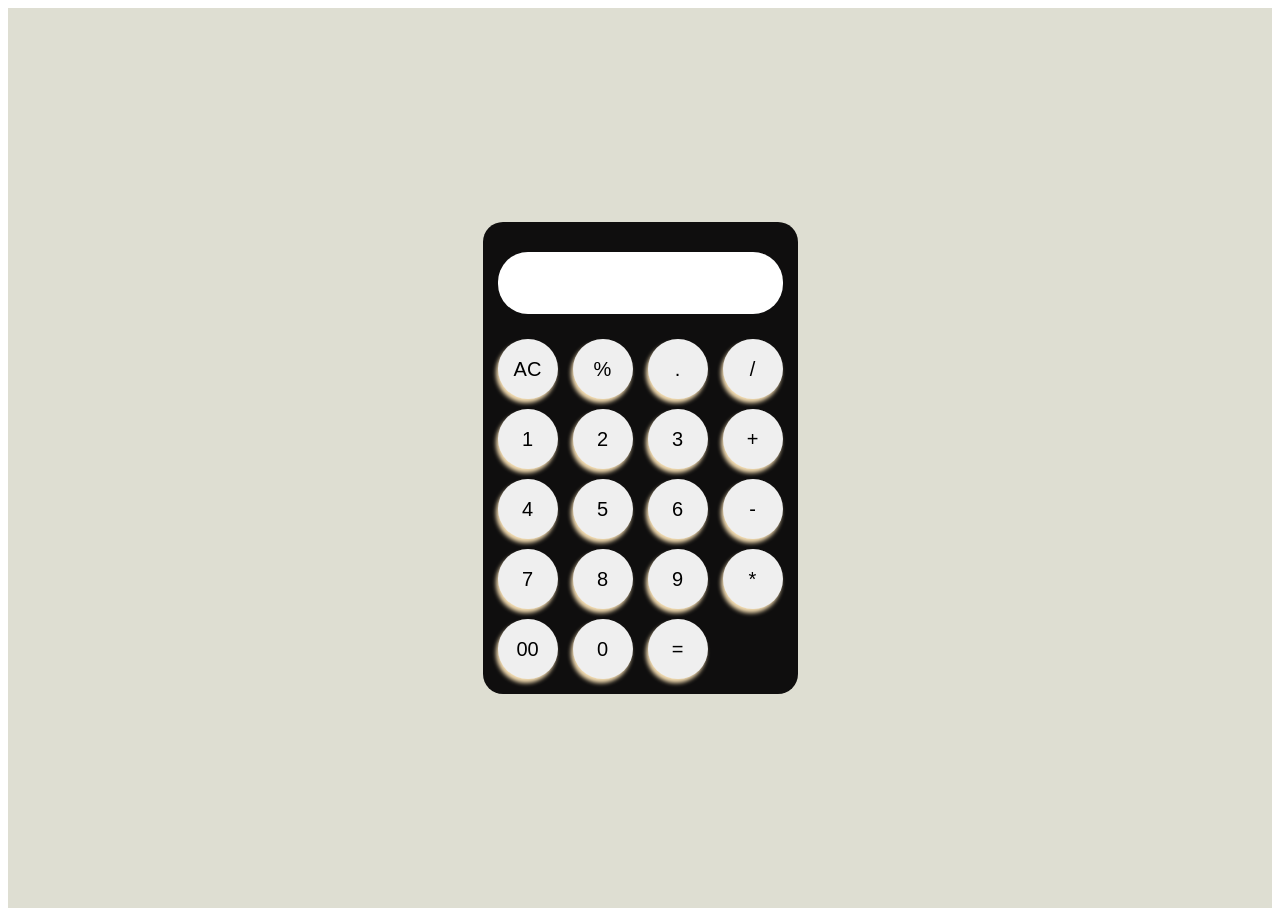
<file: claculater.html>
<!DOCTYPE html>
<html lang="en">
<head>
    <meta charset="UTF-8">
    <meta http-equiv="X-UA-Compatible" content="IE=edge">
    <meta name="viewport" content="width=device-width, initial-scale=1.0">
    <title>Document</title>
    <link rel="stylesheet" href="./calculater.css">
</head>
<body>
<!-- <table border="4">
    <tr><td colspan="4"><input type="text" name="" id=""></td></tr>
  <tr>
    <td ><input type="button" value="1" name="" id="btn" onclick=""></td>
    <td><input type="button" value="2" name="" id="btn"></td>
    <td><input type="button" value="3" name="" id="btn"></td>
    <td><input type="button" value="+" name="" id="btn"></td>
  </tr>
  <tr>
    <td ><input type="button" value="4" name="" id="btn"></td>
    <td><input type="button" value="5" name="" id="btn"></td>
    <td><input type="button" value="6" name="" id="btn"></td>
    <td><input type="button" value="-" name="" id="btn"></td>
  </tr>
  <tr>
    <td ><input type="button" value="7" name="" id="btn"></td>
    <td><input type="button" value="8" name="" id="btn"></td>
    <td><input type="button" value="9" name="" id="btn"></td>
    <td><input type="button" value="*" name="" id="btn"></td>
  </tr>
  <tr>
    <td ><input type="button" value="00" name="" id="btn"></td>
    <td><input type="button" value="0" name="" id="btn"></td>
    <td><input type="button" value="=" name="" id="btn"></td>
    <td><input type="button" value="/" name="" id="btn"></td>
  </tr> 
 </table> -->
 <div class="container">
    <div class="calculator">
        <form>
            <div class="dis">
                <input type="text" name="dis" class="dis">
            </div>
            <div>
                <input type="button" value="AC" onclick="clear()" class="btn">
                <input type="button" value="%" onclick="dis.value+='%'">
                <input type="button" value="." onclick="dis.value+='.'">
                <input type="button" value="/" onclick="dis.value+='/'">
             </div>
            <div>
               <input type="button" value="1" onclick="dis.value+='1'">
               <input type="button" value="2" onclick="dis.value+='2'">
               <input type="button" value="3" onclick="dis.value+='3'">
               <input type="button" value="+" onclick="dis.value+='+'">
            </div>
            <div>
                <input type="button" value="4" onclick="dis.value+='4'">
                <input type="button" value="5" onclick="dis.value+='5'">
                <input type="button" value="6" onclick="dis.value+='6'">
                <input type="button" value="-" onclick="dis.value+='-'">
             </div>
             <div>
                <input type="button" value="7" onclick="dis.value+='7'">
                <input type="button" value="8" onclick="dis.value+='8'">
                <input type="button" value="9" onclick="dis.value+='9'">
                <input type="button" value="*" onclick="dis.value+='*'">
             </div>
             <div>
                <input type="button" value="00" onclick="dis.value+='00'">
                <input type="button" value="0"onclick="dis.value+='0'" >
                <input type="button" value="=" class="equal">
             </div>
        </form>
    </div>
 </div>
 <script src="./calculater.js"></script>
</body>
</html>
</file>
<file: calculater.css>
.container{
    height: 100vh;
    width: 100%;
    display: flex;
    align-items: center;
    background: rgb(222, 222, 210);
    justify-content: center;
}
.calculator{
    background: rgb(15, 14, 14);
    padding: 10px;
    border-radius: 20px;
    font-size: 20px;
    
}
.calculator form input {
    border:0px;
    outline: 0px;
    width: 60px;
    height: 60px;
    border-radius: 30px;
    box-shadow: -2px 4px 4px wheat;
    justify-content:space-evenly;
    margin: 5px;
    font-size: 20px;
}
form .dis{
    display: flex;
    justify-content: flex-end;
    margin: 15px 0;

}
form .dis input{
    text-align: right;
    flex: 1;
    font-size: 40px;
    box-shadow: none;
}
form input .equal{
    width: 145px;
    flex: 1;
}
</file>
